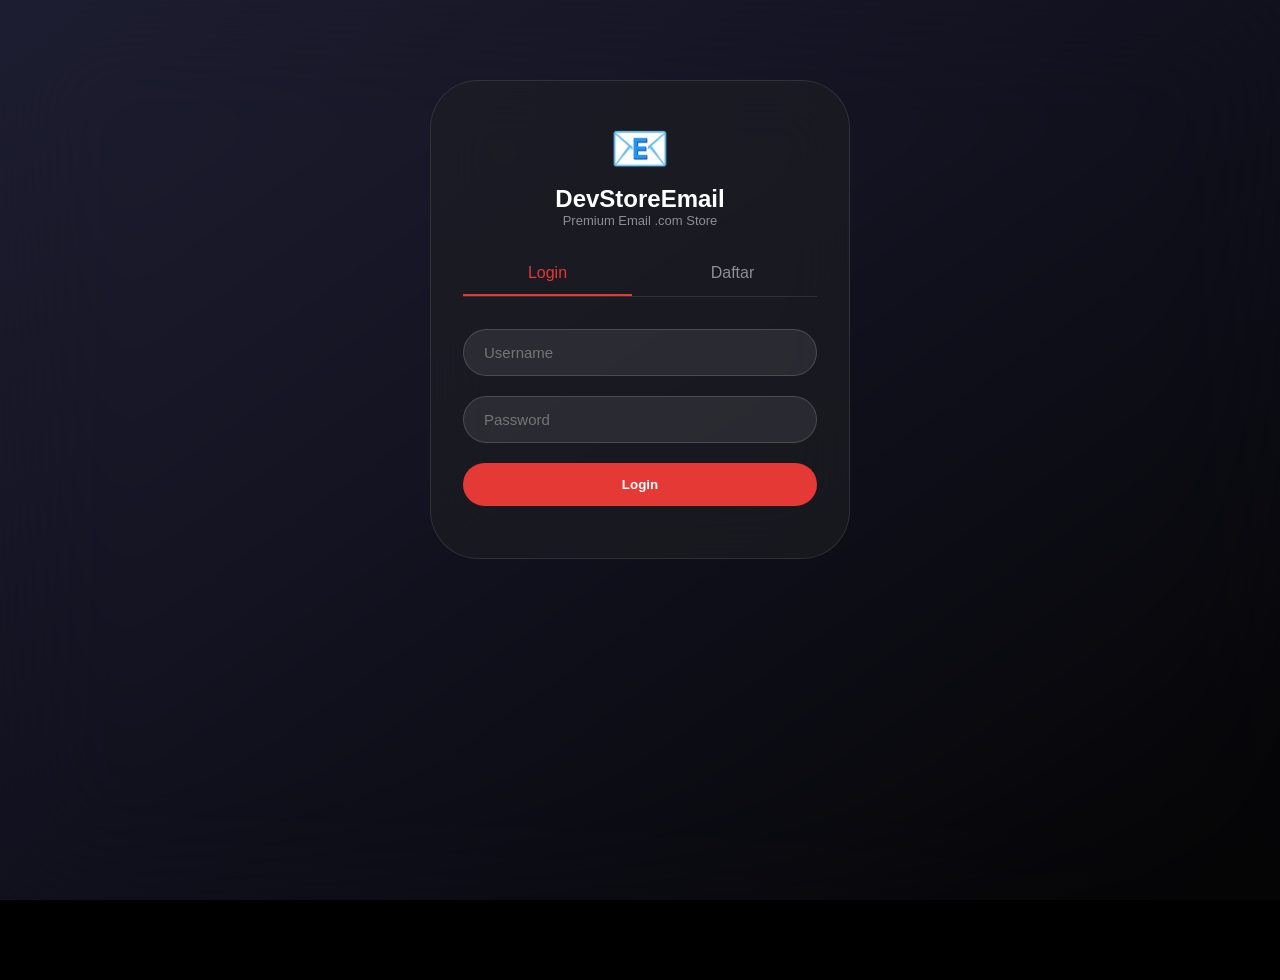
<file: index.html>
<!DOCTYPE html>
<html lang="id">
<head>
    <meta charset="UTF-8">
    <meta name="viewport" content="width=device-width, initial-scale=1.0, viewport-fit=cover">
    <title>DevStoreEmail | Login</title>
    <link rel="stylesheet" href="style.css">
    <style>
        .auth-container {
            max-width: 420px;
            margin: 80px auto;
            background: rgba(30,30,35,0.6);
            backdrop-filter: blur(30px);
            border-radius: 48px;
            padding: 40px 32px;
            border: 0.5px solid rgba(255,255,255,0.1);
        }
        .auth-tabs {
            display: flex;
            gap: 16px;
            margin-bottom: 32px;
            border-bottom: 1px solid rgba(255,255,255,0.1);
        }
        .auth-tab {
            flex: 1;
            text-align: center;
            padding: 12px;
            cursor: pointer;
            color: #8E8E93;
            font-weight: 500;
        }
        .auth-tab.active {
            color: #E53935;
            border-bottom: 2px solid #E53935;
        }
        .auth-form {
            display: none;
        }
        .auth-form.active {
            display: block;
        }
        .form-group {
            margin-bottom: 20px;
        }
        .form-group input {
            width: 100%;
            background: rgba(255,255,255,0.08);
            border: 0.5px solid rgba(255,255,255,0.15);
            border-radius: 60px;
            padding: 14px 20px;
            color: white;
            font-size: 15px;
        }
        .form-group input:focus {
            outline: none;
            border-color: #E53935;
        }
        .btn-primary {
            width: 100%;
            background: #E53935;
            border: none;
            border-radius: 60px;
            padding: 14px;
            color: white;
            font-weight: 600;
            cursor: pointer;
        }
        .error-msg {
            color: #E53935;
            font-size: 12px;
            margin-top: 12px;
            text-align: center;
        }
    </style>
</head>
<body>
    <div class="bg-gradient"></div>
    <div class="blur-overlay"></div>

    <div class="auth-container">
        <div class="logo" style="text-align:center; margin-bottom:24px;">
            <span style="font-size:48px;">📧</span>
            <h2 style="margin-top:8px;">DevStoreEmail</h2>
            <p style="color:#8E8E93; font-size:13px;">Premium Email .com Store</p>
        </div>

        <div class="auth-tabs">
            <div class="auth-tab active" data-tab="login">Login</div>
            <div class="auth-tab" data-tab="register">Daftar</div>
        </div>

        <div id="loginForm" class="auth-form active">
            <div class="form-group">
                <input type="text" id="loginUsername" placeholder="Username">
            </div>
            <div class="form-group">
                <input type="password" id="loginPassword" placeholder="Password">
            </div>
            <button class="btn-primary" onclick="handleLogin()">Login</button>
            <div id="loginError" class="error-msg"></div>
        </div>

        <div id="registerForm" class="auth-form">
            <div class="form-group">
                <input type="text" id="regUsername" placeholder="Username">
            </div>
            <div class="form-group">
                <input type="password" id="regPassword" placeholder="Password">
            </div>
            <div class="form-group">
                <input type="email" id="regEmail" placeholder="Email">
            </div>
            <button class="btn-primary" onclick="handleRegister()">Daftar</button>
            <div id="registerError" class="error-msg"></div>
        </div>
    </div>

    <script>
        // Tab switching
        document.querySelectorAll('.auth-tab').forEach(tab => {
            tab.addEventListener('click', () => {
                document.querySelectorAll('.auth-tab').forEach(t => t.classList.remove('active'));
                tab.classList.add('active');
                const formId = tab.dataset.tab === 'login' ? 'loginForm' : 'registerForm';
                document.querySelectorAll('.auth-form').forEach(f => f.classList.remove('active'));
                document.getElementById(formId).classList.add('active');
            });
        });

        function handleRegister() {
            const username = document.getElementById('regUsername').value.trim();
            const password = document.getElementById('regPassword').value;
            const email = document.getElementById('regEmail').value.trim();
            const errorDiv = document.getElementById('registerError');

            if (!username || !password || !email) {
                errorDiv.innerText = '❌ Semua field harus diisi!';
                return;
            }

            let users = JSON.parse(localStorage.getItem('devstore_users') || '[]');
            if (users.find(u => u.username === username)) {
                errorDiv.innerText = '❌ Username sudah terdaftar!';
                return;
            }

            const newUser = {
                id: Date.now(),
                username,
                password,
                email,
                balance: 0,
                createdAt: new Date().toISOString()
            };
            users.push(newUser);
            localStorage.setItem('devstore_users', JSON.stringify(users));
            errorDiv.innerText = '✅ Pendaftaran berhasil! Silakan login.';
            errorDiv.style.color = '#4CAF50';
            setTimeout(() => {
                document.querySelector('.auth-tab[data-tab="login"]').click();
            }, 1500);
        }

        function handleLogin() {
            const username = document.getElementById('loginUsername').value.trim();
            const password = document.getElementById('loginPassword').value;
            const errorDiv = document.getElementById('loginError');

            let users = JSON.parse(localStorage.getItem('devstore_users') || '[]');
            const user = users.find(u => u.username === username && u.password === password);

            if (!user) {
                errorDiv.innerText = '❌ Username atau password salah!';
                return;
            }

            localStorage.setItem('devstore_current_user', JSON.stringify(user));
            window.location.href = 'dashboard.html';
        }
    </script>
</body>
  </html>
</file>
<file: style.css>
* {
    margin: 0;
    padding: 0;
    box-sizing: border-box;
}

body {
    font-family: -apple-system, 'SF Pro Text', 'Helvetica Neue', sans-serif;
    background: #000000;
    color: #FFFFFF;
    min-height: 100vh;
}

.bg-gradient {
    position: fixed;
    top: 0;
    left: 0;
    width: 100%;
    height: 100%;
    background: linear-gradient(145deg, #1a1a2e 0%, #0d0d1a 50%, #000000 100%);
    z-index: -2;
}

.blur-overlay {
    position: fixed;
    top: 0;
    left: 0;
    width: 100%;
    height: 100%;
    backdrop-filter: blur(60px);
    background: rgba(255, 255, 255, 0.02);
    z-index: -1;
}

.btn-primary {
    background: #E53935;
    border: none;
    border-radius: 60px;
    padding: 12px 24px;
    color: white;
    font-weight: 600;
    cursor: pointer;
    transition: all 0.2s;
}

.btn-primary:hover {
    background: #C62828;
    transform: scale(1.02);
}

input, button {
    font-family: inherit;
}
</file>
